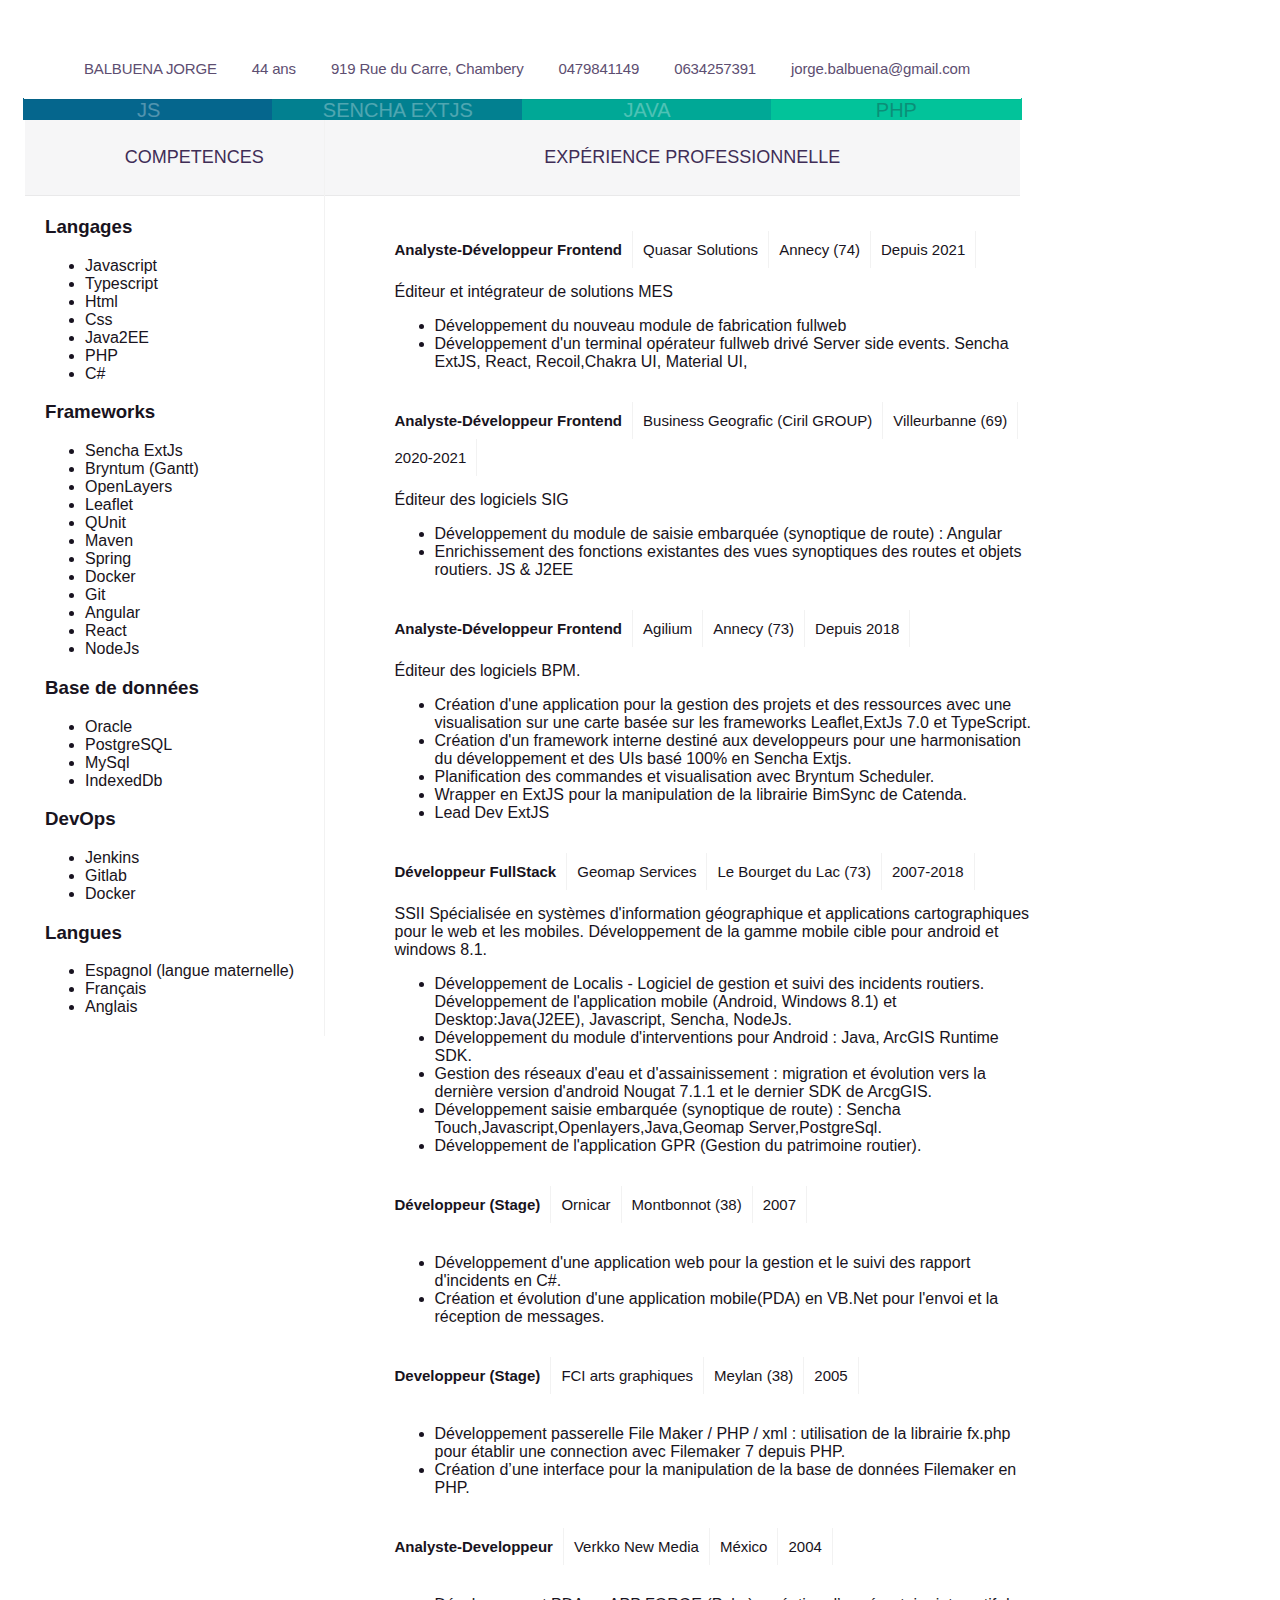
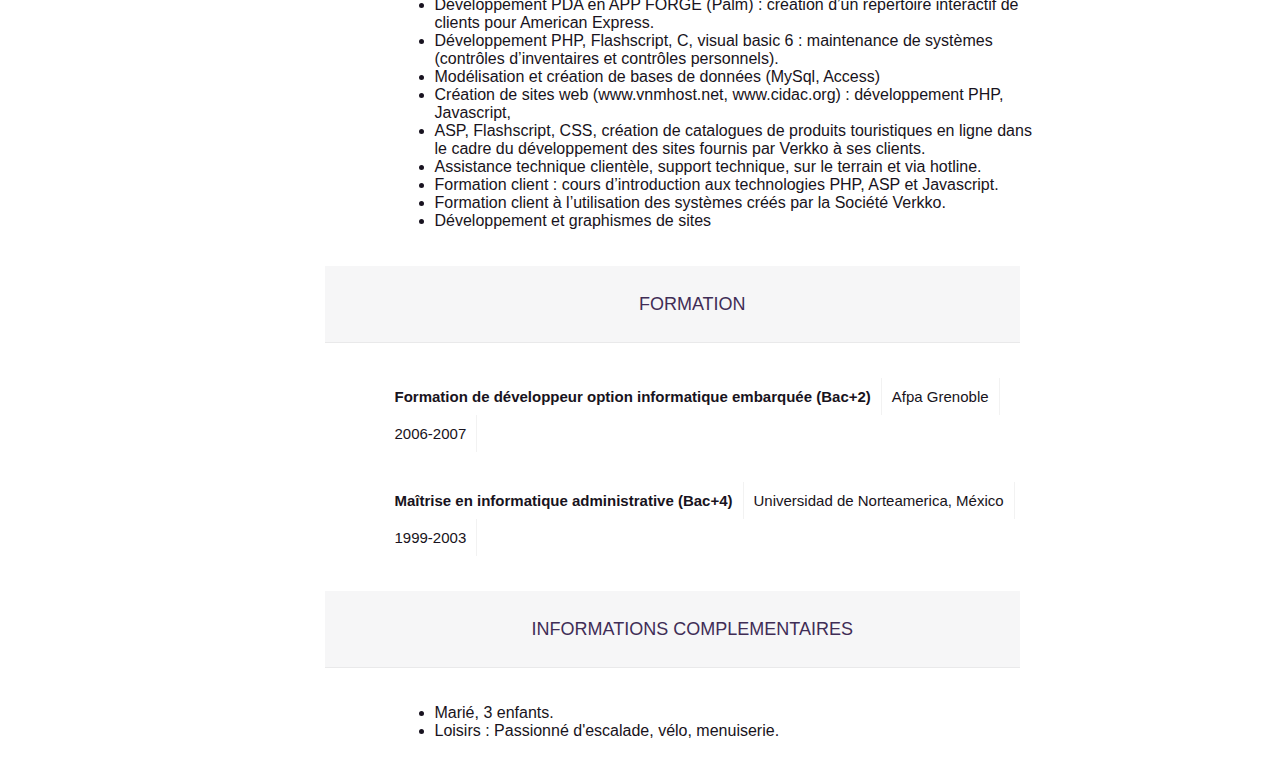
<file: desktop/resources/cssindex.html>
﻿<html>

<head>
  <style>
    body {
      color: #181320;
      font-family: 'Gotham', 'Varela Round', sans-serif;
      -webkit-font-smoothing: antialiased;
      outline: none;
      -webkit-appearance: none;
      padding: 16px;
    }

    .cv {
      width: 997px;
    }

    .cv .me {
      display: block;
      letter-spacing: -.01em;
      box-shadow: rgba(0, 0, 0, 0.04) 0 1px;
      height: 60px;
      background: #fff;
      z-index: 4;
      position: relative;
      width: 100%;
    }

    .cv .me a {
      color: #5D4E71;
      display: inline-block;
      height: 60px;
      line-height: 60px;
      padding: 0 15px;
      transition: all .1s linear;
      position: relative;
    }

    .cv .me ul {
      font-size: 15px;
      margin: 0;
      padding: 0;
      list-style: none;
      display: block;
      -webkit-margin-before: 1em;
      -webkit-margin-after: 1em;
      -webkit-margin-start: 0px;
      -webkit-margin-end: 0px;
      -webkit-padding-start: 40px;
    }

    .cv .me ul li {
      float: left;
      display: list-item;
      text-align: -webkit-match-parent;
    }

    .cv .me ul li a i {
      padding-right: 5px;
    }

    .cv .skills {
      width: 100%;
      position: relative;
      display: block;
      background: #292038;
      box-shadow: inset #3B304D -1px 0;
    }

    .cv .skills .s {
      color: #20172C;
      float: left;
      height: 20px;
      width: 25%;
      position: relative;
      text-align: center;
    }

    .cv .skills .s .name {
      width: 100%;
      position: relative;
      border: none;
      font-size: 20px;
      opacity: 0.3;
      height: 100%;
      text-align: center;
      text-transform: uppercase;
    }

    .cv .skills .s:nth-child(1) {
      box-shadow: #05668d 0px 0px 0px 1px;
      background: #05668d;
      color: #fff;
    }

    .cv .skills .s:nth-child(2) {
      box-shadow: #028090 0px 0px 0px 1px;
      background: #028090;
      color: #fff;
    }

    .cv .skills .s:nth-child(3) {
      box-shadow: #00a896 0px 0px 0px 1px;
      background: #00a896;
      color: #fff;
    }

    .cv .skills .s:nth-child(4) {
      box-shadow: #02c39a 0px 0px 0px 1px;
      background: #02c39a;
    }

    .cv .skills .s:nth-child(5) {
      box-shadow: #f0f3bd 0px 0px 0px 1px;
      background: #f0f3bd;
    }

    .cv .profil {
      margin-top: 10px;
      background: #f6f6f7;
      border: 1px solid rgba(0, 0, 0, 0.04);
    }

    .cv .col {
      float: left;
    }

    .cv .col .header {
      color: #3F2D56;
      font-size: 35px;
      margin: 0;
      font-weight: 400;
      width: 100%;
      border-bottom: 1px solid #fff;
      text-align: center;
      text-transform: uppercase;
      padding: 8px 0px;
      height: 60px;
      background: #f6f6f7;
      line-height: 61px;
      text-indent: 40px;
      font-size: 18px;
      border-bottom: 1px solid rgba(0, 0, 0, 0.05);
    }

    .cv .col .content {
      margin: 20px;
      display: block;
      width: 100%;
    }

    .cv .col:nth-child(1) {
      width: 30%;
      border-right: 1px solid rgba(0, 0, 0, 0.05);
    }

    .cv .col:nth-child(2) {
      width: 69.9%;
    }

    .cv .corp-period {
      font-size: 15px;
      margin: 0;
      padding: 0;
      list-style: none;
      display: inline-block;
      -webkit-margin-before: 1em;
      -webkit-margin-after: 1em;
      -webkit-margin-start: 0px;
      -webkit-margin-end: 0px;
      -webkit-padding-start: 40px;
      width: 100%;
    }

    .cv .corp-period li {
      float: left;
      display: list-item;
      text-align: -webkit-match-parent;
      padding: 10px !important;
      border-right: 1px solid rgba(0, 0, 0, 0.05);
    }

    .cv .corp-period li:first-child {
      font-weight: bold;
    }

    .cv .resume {
      display: inline-block;
      padding-left: 50px;
    }
  </style>
  <title>Page Title</title>

</head>

<body>
  <div id="jbcvhtml" class="cv">
    <div class="me">
      <ul>
        <li>
          <a><i class="fa fa-user"></i>BALBUENA JORGE</a>
        </li>
        <li>
          <a><i class="fa fa-clock-o"></i>44 ans</a>
        </li>
        <li>
          <a><i class="fa fa-map-marker"></i>919 Rue du Carre, Chambery</a>
        </li>
        <li>
          <a><i class="fa fa-phone"></i>0479841149</a>
        </li>
        <li>
          <a><i class="fa fa-mobile"></i>0634257391</a>
        </li>
        <li>
          <a><i class="fa fa-envelope"></i>jorge.balbuena@gmail.com</a>
        </li>
      </ul>
    </div>
    <div class="skills">
      <div class="s">
        <div class="name">JS</div>
      </div>
      <div class="s">
        <div class="name">Sencha ExtJs</div>
      </div>
      <div class="s">
        <div class="name">Java</div>
      </div>
      <div class="s">
        <div class="name">Php</div>
      </div>
    </div>
    <div class="profil">
      <div class="col">
        <div class="header">Competences</div>
        <div class="content">
          <h3>Langages</h3>
          <ul>
            <li>Javascript</li>
            <li>Typescript</li>
            <li>Html</li>
            <li>Css</li>
            <li>Java2EE</li>
            <li>PHP</li>
            <li>C#</li>
          </ul>
          <h3>Frameworks</h3>
          <ul>
            <li>Sencha ExtJs</li>
            <li>Bryntum (Gantt)</li>
            <li>OpenLayers</li>
            <li>Leaflet</li>
            <li>QUnit</li>
            <li>Maven</li>
            <li>Spring</li>
            <li>Docker</li>
            <li>Git</li>
            <li>Angular</li>
            <li>React</li>
            <li>NodeJs</li>
          </ul>
          <h3>Base de données</h3>
          <ul>
            <li>Oracle</li>
            <li>PostgreSQL</li>
            <li>MySql</li>
            <li>IndexedDb</li>
          </ul>
          <h3>DevOps</h3>
          <ul>
            <li>Jenkins</li>
            <li>Gitlab</li>
            <li>Docker</li>
          </ul>
          <h3>Langues</h3>
          <ul>
            <li>Espagnol (langue maternelle)</li>
            <li>Français</li>
            <li>Anglais</li>
          </ul>
        </div>
      </div>
      <div class="col">
        <div class="header">EXPÉRIENCE PROFESSIONNELLE</div>
        <div class="content">
          <ul class="corp-period">
            <li>Analyste-Développeur Frontend</li>
            <li>Quasar Solutions</li>
            <li>Annecy (74)</li>
            <li>Depuis 2021</li>
          </ul>
          <div class="resume">
            Éditeur et intégrateur de solutions MES
            <ul>
              <li>
                Développement du nouveau module de fabrication fullweb </li>
              <li>Développement d'un terminal opérateur fullweb drivé Server side events.
                Sencha ExtJS, React, Recoil,Chakra UI, Material UI,
              </li>
            </ul>
          </div>
          <ul class="corp-period">
            <li>Analyste-Développeur Frontend</li>
            <li>Business Geografic (Ciril GROUP)</li>
            <li>Villeurbanne (69)</li>
            <li>2020-2021</li>
          </ul>
          <div class="resume">
            Éditeur des logiciels SIG
            <ul>
              <li>
                Développement du module de saisie embarquée (synoptique de route) : Angular
              </li>
              <li>
                Enrichissement des fonctions existantes des vues synoptiques des
                routes et objets routiers. JS & J2EE
              </li>
            </ul>
          </div>
          <ul class="corp-period">
            <li>Analyste-Développeur Frontend</li>
            <li>Agilium</li>
            <li>Annecy (73)</li>
            <li>Depuis 2018</li>
          </ul>
          <div class="resume">
            Éditeur des logiciels BPM.
            <ul>
              <li>
                Création d'une application pour la gestion des projets et des
                ressources avec une visualisation sur une carte basée sur les
                frameworks Leaflet,ExtJs 7.0 et TypeScript.
              </li>
              <li>
                Création d'un framework interne destiné aux developpeurs pour une
                harmonisation du développement et des UIs basé 100% en Sencha
                Extjs.
              </li>
              <li>
                Planification des commandes et visualisation avec Bryntum
                Scheduler.
              </li>
              <li>
                Wrapper en ExtJS pour la manipulation de la librairie BimSync de
                Catenda.
              </li>
              <li>Lead Dev ExtJS</li>
            </ul>
          </div>
          <ul class="corp-period">
            <li>Développeur FullStack</li>
            <li>Geomap Services</li>
            <li>Le Bourget du Lac (73)</li>
            <li>2007-2018</li>
          </ul>
          <div class="resume">
            SSII Spécialisée en systèmes d'information géographique et
            applications cartographiques pour le web et les mobiles. Développement
            de la gamme mobile cible pour android et windows 8.1.
            <ul>
              <li>
                Développement de Localis - Logiciel de gestion et suivi des
                incidents routiers. Développement de l'application mobile
                (Android, Windows 8.1) et Desktop:Java(J2EE), Javascript, Sencha,
                NodeJs.
              </li>
              <li>
                Développement du module d'interventions pour Android : Java, ArcGIS
                Runtime SDK.
              </li>
              <li>
                Gestion des réseaux d'eau et d'assainissement : migration et
                évolution vers la dernière version d'android Nougat 7.1.1 et le
                dernier SDK de ArcgGIS.
              </li>
              <li>
                Développement saisie embarquée (synoptique de route) : Sencha
                Touch,Javascript,Openlayers,Java,Geomap Server,PostgreSql.
              </li>
              <li>
                Développement de l'application GPR (Gestion du patrimoine
                routier).
              </li>
            </ul>
          </div>
          <ul class="corp-period">
            <li>Développeur (Stage)</li>
            <li>Ornicar</li>
            <li>Montbonnot (38)</li>
            <li>2007</li>
          </ul>
          <div class="resume">
            <ul>
              <li>
                Développement d'une application web pour la gestion et le suivi
                des rapport d'incidents en C#.
              </li>
              <li>
                Création et évolution d'une application mobile(PDA) en VB.Net pour
                l'envoi et la réception de messages.
              </li>
            </ul>
          </div>
          <ul class="corp-period">
            <li>Developpeur (Stage)</li>
            <li>FCI arts graphiques</li>
            <li>Meylan (38)</li>
            <li>2005</li>
          </ul>
          <div class="resume">
            <ul>
              <li>
                Développement passerelle File Maker / PHP / xml : utilisation de
                la librairie fx.php pour établir une connection avec Filemaker 7
                depuis PHP.
              </li>
              <li>
                Création d’une interface pour la manipulation de la base de
                données Filemaker en PHP.
              </li>
            </ul>
          </div>
          <ul class="corp-period">
            <li>Analyste-Developpeur</li>
            <li>Verkko New Media</li>
            <li>México</li>
            <li>2004</li>
          </ul>
          <div class="resume">
            <ul>
              <li>
                Développement PDA en APP FORGE (Palm) : création d’un répertoire
                interactif de clients pour American Express.
              </li>
              <li>
                Développement PHP, Flashscript, C, visual basic 6 : maintenance de
                systèmes (contrôles d’inventaires et contrôles personnels).
              </li>
              <li>
                Modélisation et création de bases de données (MySql, Access)
              </li>
              <li>
                Création de sites web (www.vnmhost.net, www.cidac.org) :
                développement PHP, Javascript,
              </li>
              <li>
                ASP, Flashscript, CSS, création de catalogues de produits
                touristiques en ligne dans le cadre du développement des sites
                fournis par Verkko à ses clients.
              </li>
              <li>
                Assistance technique clientèle, support technique, sur le terrain
                et via hotline.
              </li>
              <li>
                Formation client : cours d’introduction aux technologies PHP, ASP
                et Javascript.
              </li>
              <li>
                Formation client à l’utilisation des systèmes créés par la Société
                Verkko.
              </li>
              <li>Développement et graphismes de sites</li>
            </ul>
          </div>
        </div>
        <div class="header">FORMATION</div>
        <div class="content">
          <ul class="corp-period">
            <li>
              Formation de développeur option informatique embarquée (Bac+2)
            </li>
            <li>Afpa Grenoble</li>
            <li>2006-2007</li>
          </ul>
          <ul class="corp-period">
            <li>Maîtrise en informatique administrative (Bac+4)</li>
            <li>Universidad de Norteamerica, México</li>
            <li>1999-2003</li>
          </ul>
        </div>
        <div class="header">INFORMATIONS COMPLEMENTAIRES</div>
        <div class="content">
          <div class="resume">
            <ul>
              <li>Marié, 3 enfants.</li>
              <li>Loisirs : Passionné d'escalade, vélo, menuiserie.</li>
            </ul>
          </div>
        </div>
      </div>
    </div>
  </div>

</body>

</html>
</file>
